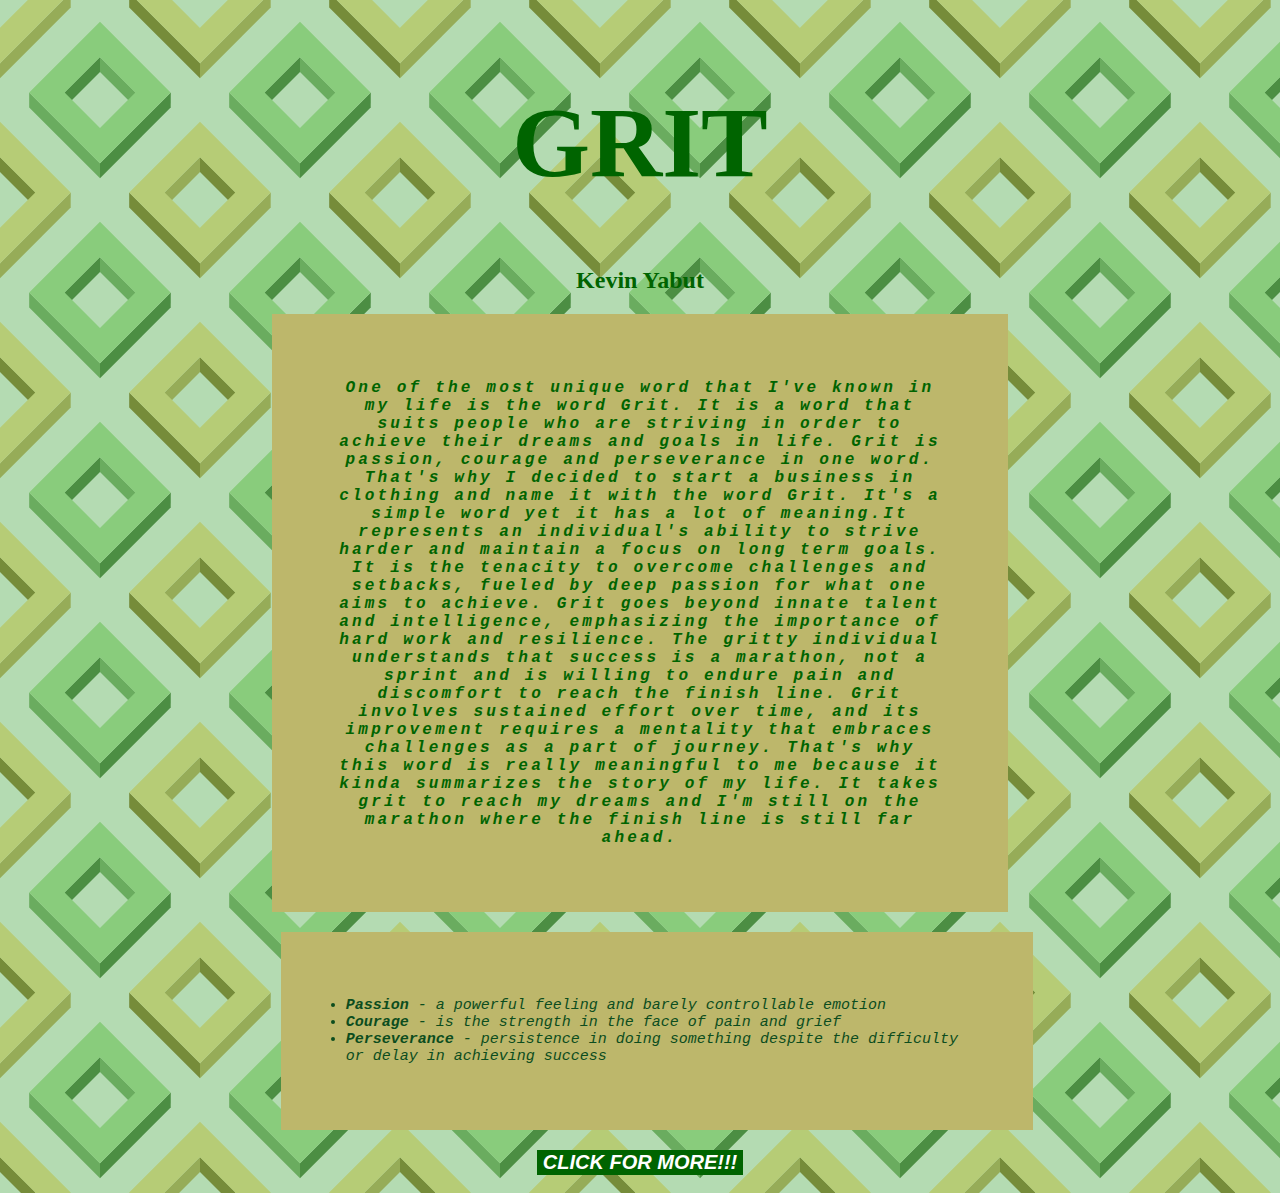
<file: index.html>
<!DOCTYPE html>
<html lang="en">
  <head>
    <link rel="stylesheet" href="css/main.css" />
    <meta charset="UTF-8" />
    <meta name="viewport" content="width=device-width, initial-scale=1.0" />
    <title>THE GRIT</title>
  </head>
  <body>
    <div class="center">
      <a href="GRIT"></a>
      <h1>GRIT</h1>
      <h2>Kevin Yabut</h2>
      <p class="background">
        One of the most unique word that I've known in my life is the word
        <i><b>Grit</b></i
        >. It is a word that suits people who are striving in order to achieve
        their dreams and goals in life. <i><b>Grit</b></i> is passion, courage
        and perseverance in one word. That's why I decided to start a business
        in clothing and name it with the word <i><b>Grit</b></i
        >. It's a simple word yet it has a lot of meaning.It represents an
        individual's ability to strive harder and maintain a focus on long term
        goals. It is the tenacity to overcome challenges and setbacks, fueled by
        deep passion for what one aims to achieve. <i><b>Grit</b></i> goes
        beyond innate talent and intelligence, emphasizing the importance of
        hard work and resilience. The gritty individual understands that success
        is a marathon, not a sprint and is willing to endure pain and discomfort
        to reach the finish line. <i><b>Grit</b></i> involves sustained effort
        over time, and its improvement requires a mentality that embraces
        challenges as a part of journey. That's why this word is really
        meaningful to me because it kinda summarizes the story of my life. It
        takes grit to reach my dreams and I'm still on the marathon where the
        finish line is still far ahead.
      </p>
      <ul style="list-style: disc">
        <li>
          <b>Passion</b> - a powerful feeling and barely controllable emotion
        </li>
        <li><b>Courage</b> - is the strength in the face of pain and grief</li>
        <li>
          <b>Perseverance</b> - persistence in doing something despite the
          difficulty or delay in achieving success
        </li>
      </ul>
      <a href="destination.html" target="blank">
        <button>
          <b><i>CLICK FOR MORE!!!</i></b>
        </button>
      </a>
    </div>
  </body>
</html>
</file>
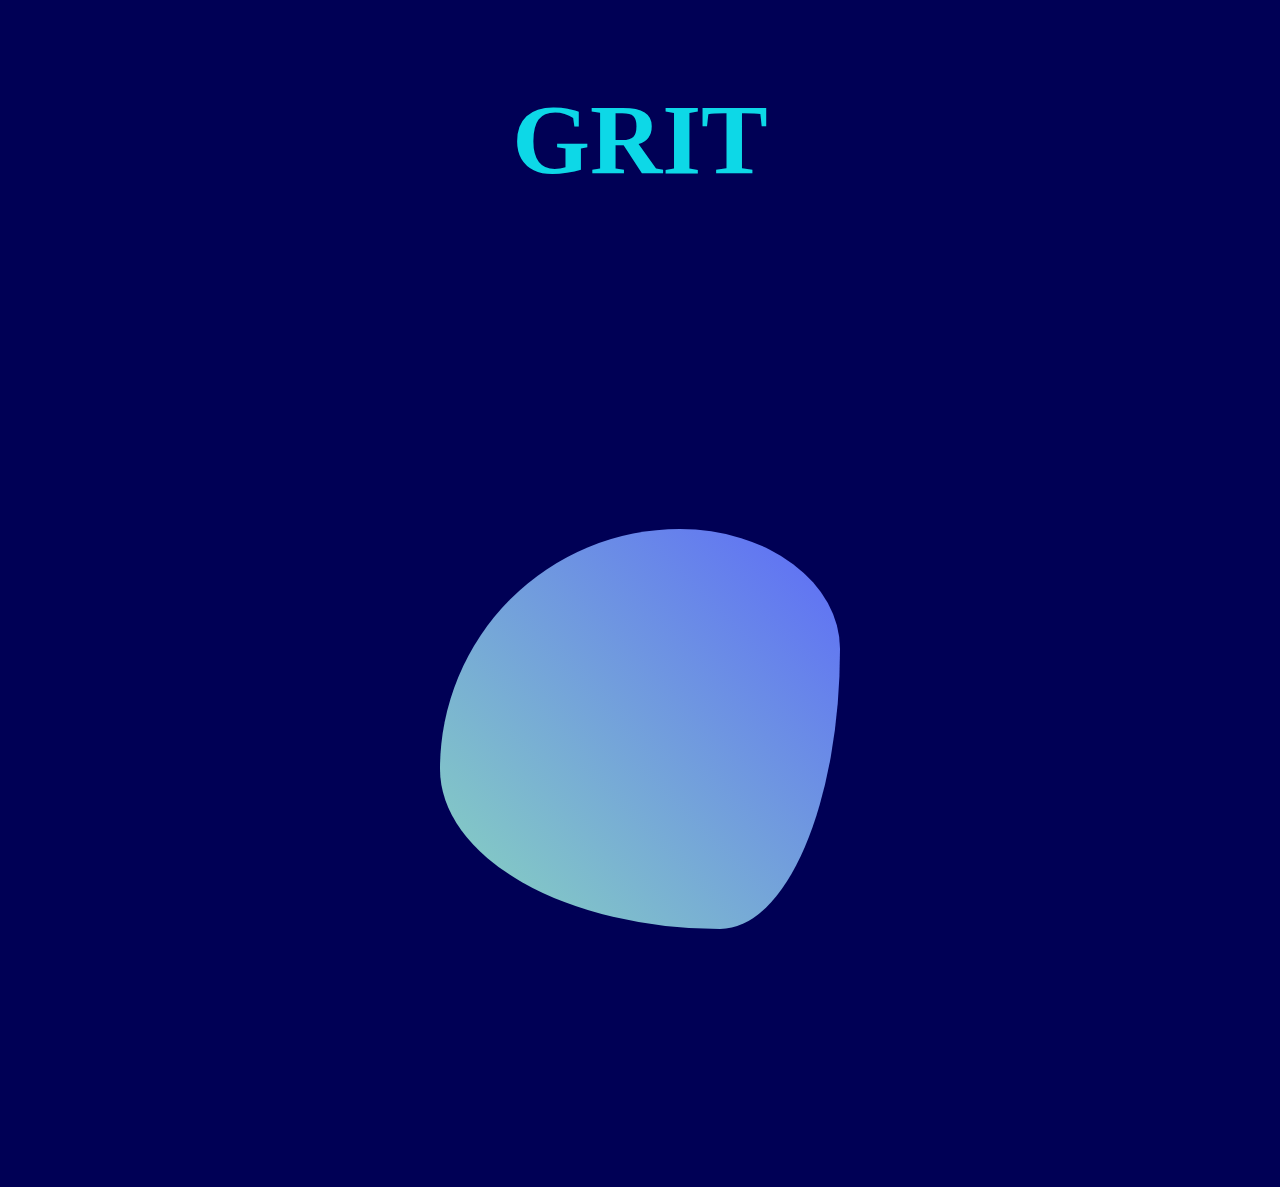
<file: destination.html>
<!DOCTYPE html>
<html lang="en">
  <head>
    <link rel="stylesheet" href="css/style.css" />
    <meta charset="UTF-8" />
    <meta name="viewport" content="width=device-width, initial-scale=1.0" />
    <title>PAGE 2</title>
  </head>
  <h1>GRIT</h1>
  <body>
    <div class="container">
      <div class="shape"></div>
    </div>
  </body>
</html>
</file>
<file: css/main.css>
body {
  background-color: #b4dbb2;
  background-image: url("data:image/svg+xml,%3Csvg xmlns='http://www.w3.org/2000/svg' width='200' height='200' viewBox='0 0 200 200'%3E%3Cg %3E%3Cpolygon fill='%234c8e43' points='100 57.1 64 93.1 71.5 100.6 100 72.1'/%3E%3Cpolygon fill='%236aac5f' points='100 57.1 100 72.1 128.6 100.6 136.1 93.1'/%3E%3Cpolygon fill='%234c8e43' points='100 163.2 100 178.2 170.7 107.5 170.8 92.4'/%3E%3Cpolygon fill='%236aac5f' points='100 163.2 29.2 92.5 29.2 107.5 100 178.2'/%3E%3Cpath fill='%2389CC7C' d='M100 21.8L29.2 92.5l70.7 70.7l70.7-70.7L100 21.8z M100 127.9L64.6 92.5L100 57.1l35.4 35.4L100 127.9z'/%3E%3Cpolygon fill='%23768c3a' points='0 157.1 0 172.1 28.6 200.6 36.1 193.1'/%3E%3Cpolygon fill='%2396ac58' points='70.7 200 70.8 192.4 63.2 200'/%3E%3Cpolygon fill='%23B6CC76' points='27.8 200 63.2 200 70.7 192.5 0 121.8 0 157.2 35.3 192.5'/%3E%3Cpolygon fill='%2396ac58' points='200 157.1 164 193.1 171.5 200.6 200 172.1'/%3E%3Cpolygon fill='%23768c3a' points='136.7 200 129.2 192.5 129.2 200'/%3E%3Cpolygon fill='%23B6CC76' points='172.1 200 164.6 192.5 200 157.1 200 157.2 200 121.8 200 121.8 129.2 192.5 136.7 200'/%3E%3Cpolygon fill='%23768c3a' points='129.2 0 129.2 7.5 200 78.2 200 63.2 136.7 0'/%3E%3Cpolygon fill='%23B6CC76' points='200 27.8 200 27.9 172.1 0 136.7 0 200 63.2 200 63.2'/%3E%3Cpolygon fill='%2396ac58' points='63.2 0 0 63.2 0 78.2 70.7 7.5 70.7 0'/%3E%3Cpolygon fill='%23B6CC76' points='0 63.2 63.2 0 27.8 0 0 27.8'/%3E%3C/g%3E%3C/svg%3E");
  text-align: center;
}

h1 {
  font-size: 100px;
  color: darkgreen;
}

h2 {
  color: darkgreen;
}

p {
  width: 80%;
  border: 15px solid darkkhaki;
  padding: 50px;
  margin: auto;
  letter-spacing: 0.2rem;
  font-style: italic;
  font-weight: bold;
  text-align: center;
  font-family: "Lucida Console", "Courier New", monospace;
  color: darkgreen;
  background-color: darkkhaki;
}

button:hover {
  background-color: darkkhaki;
}

h1:hover {
  color: darkkhaki;
}

ul {
  text-align: start;
  font-size: 15px;
  color: rgb(12, 77, 30);
  width: 82%;
  border: 15px solid darkkhaki;
  padding: 50px;
  margin: 20px;
  font-style: italic;
  font-family: "Lucida Console", "Courier New", monospace;
  background-color: darkkhaki;
}

.center {
  margin: auto;
  width: 60%;
  padding: 10px;
}

button {
  background-color: darkgreen;
  color: white;
  border: white;
  text-align: center;
  width: auto;
  height: auto;
  transition-duration: 0.4s;
  cursor: pointer;
  font-size: 20px;
}
</file>
<file: css/style.css>
body {
  background-color: #b4dbb2;
  text-align: center;
}

h1 {
  font-size: 100px;
  color: rgb(13, 216, 231);
  --c: #9ed0f9; /* the border color */
  --b: 10px; /* the border thickness*/
  --g: 5px; /* the gap on hover */

  padding: calc(var(--g) + var(--b));
  --_g: #0000 25%, var(--c) 0;
  background: conic-gradient(
        from 180deg at top var(--b) right var(--b),
        var(--_g)
      )
      var(--_i, 200%) 0 /200% var(--_i, var(--b)) no-repeat,
    conic-gradient(at bottom var(--b) left var(--b), var(--_g)) 0
      var(--_i, 200%) / var(--_i, var(--b)) 200% no-repeat;
  transition: 0.3s, background-position 0.3s 0.3s;
  cursor: pointer;
  width: auto;
}

h1:hover {
  --_i: 100%;
  transition: 0.3s, background-size 0.3s 0.3s;
}

:root {
  --background: #005;
  --primary: #88d5bf;
  --secondary: #5d6bf8;
  --third: #e27fcb;
}

* {
  box-sizing: border-box;
}

body {
  background: #005;
}

.container {
  align-items: center;
  display: flex;
  height: 100vh;
  justify-content: center;
}

.shape {
  background: linear-gradient(45deg, var(--primary) 0%, var(--secondary) 100%);
  animation: morph 8s ease-in-out infinite;
  border-radius: 60% 40% 30% 70% / 60% 30% 70% 40%;
  height: 400px;
  transition: all 1s ease-in-out;
  width: 400px;
  z-index: 5;
}

@keyframes morph {
  0% {
    border-radius: 60% 40% 30% 70% / 60% 30% 70% 40%;
    background: linear-gradient(
      45deg,
      var(--primary) 0%,
      var(--secondary) 100%
    );
  }

  50% {
    border-radius: 30% 60% 70% 40% / 50% 60% 30% 60%;
    background: linear-gradient(45deg, var(--third) 0%, var(--secondary) 100%);
  }

  100% {
    border-radius: 60% 40% 30% 70% / 60% 30% 70% 40%;
    background: linear-gradient(
      45deg,
      var(--primary) 0%,
      var(--secondary) 100%
    );
  }
}
</file>
